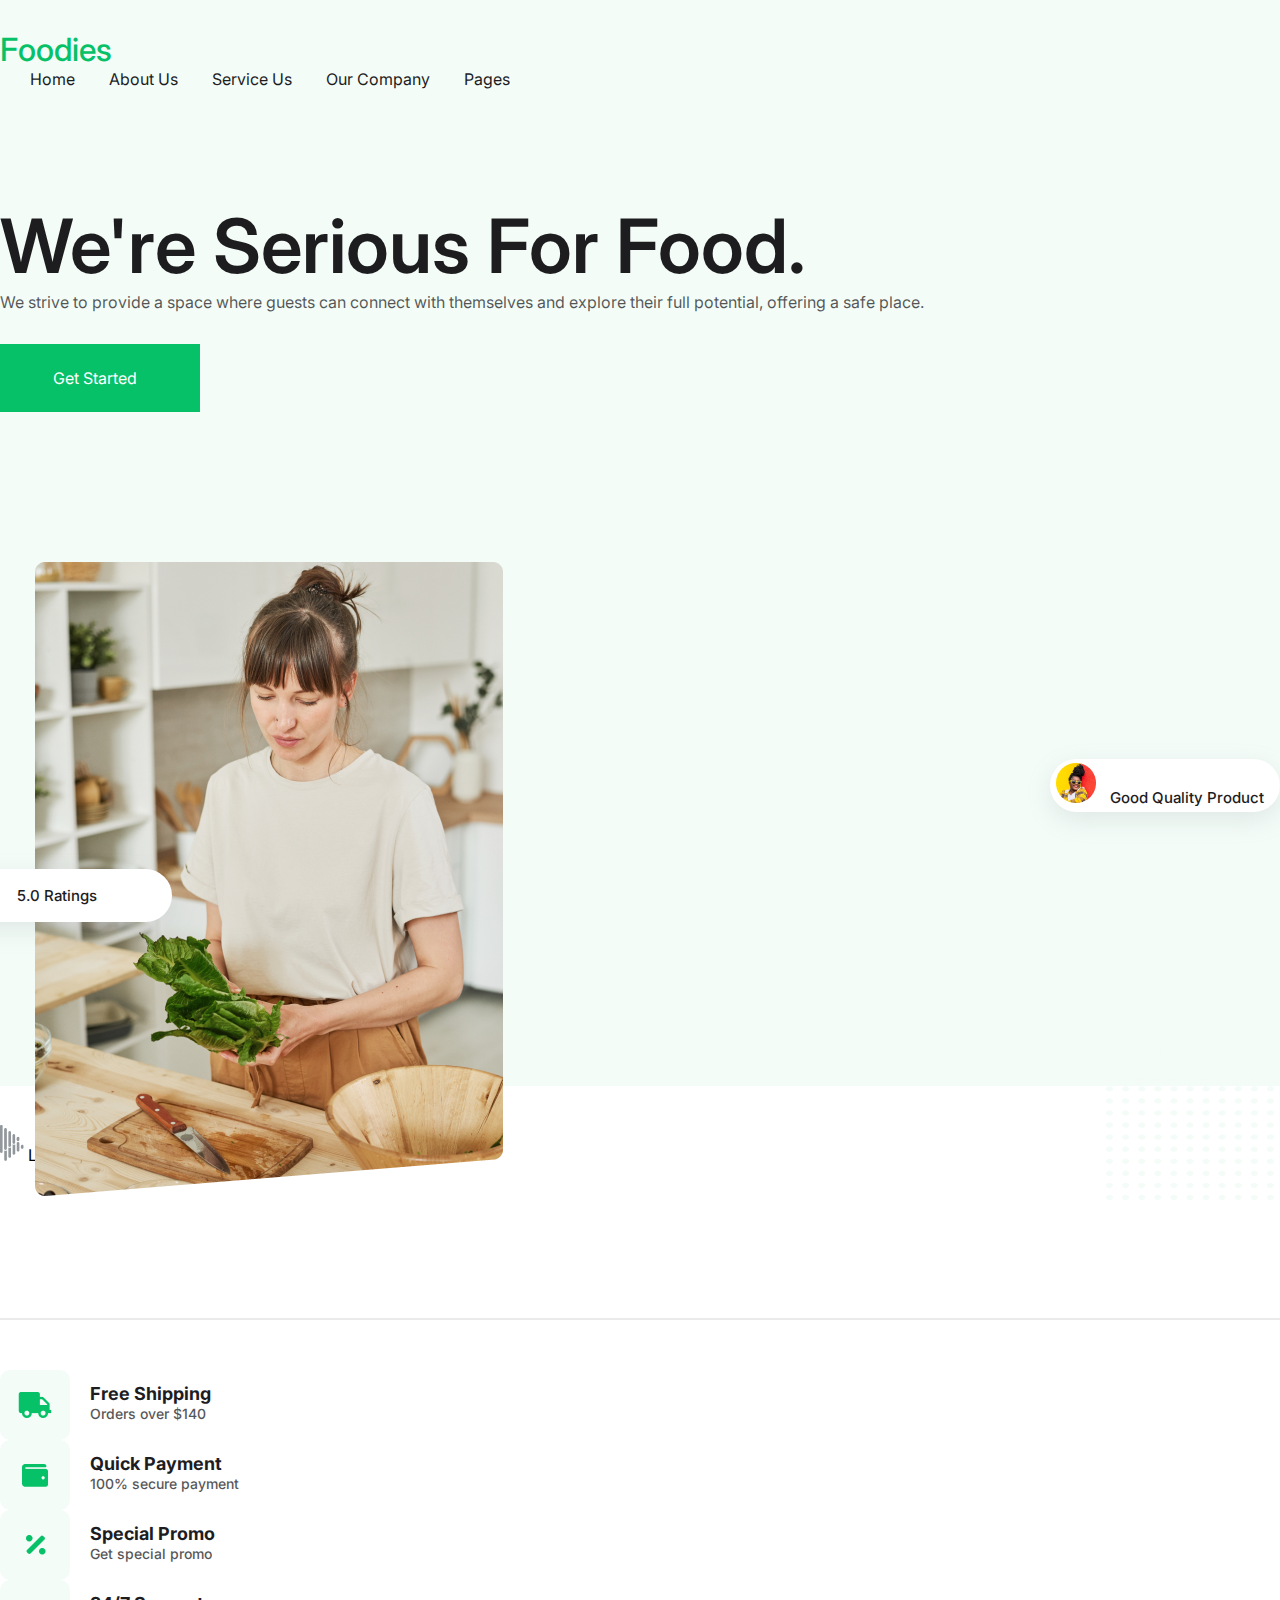
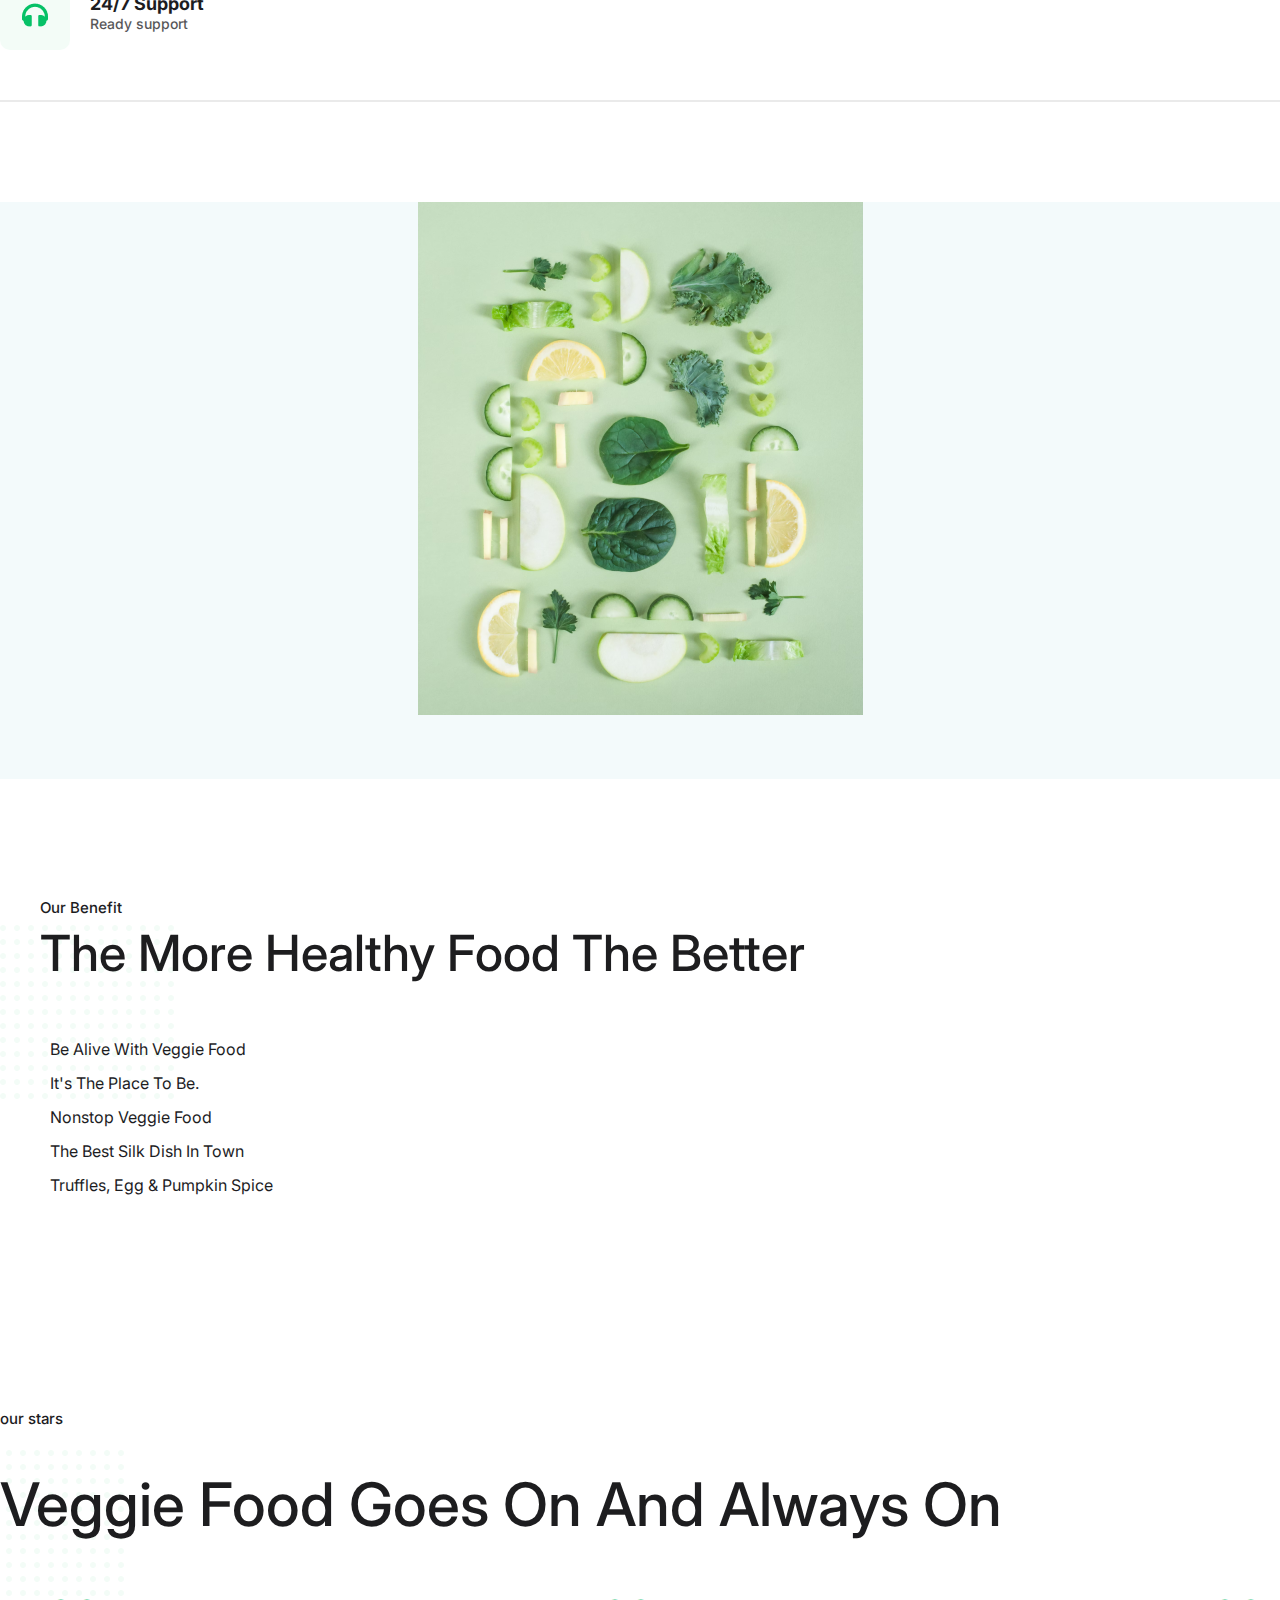
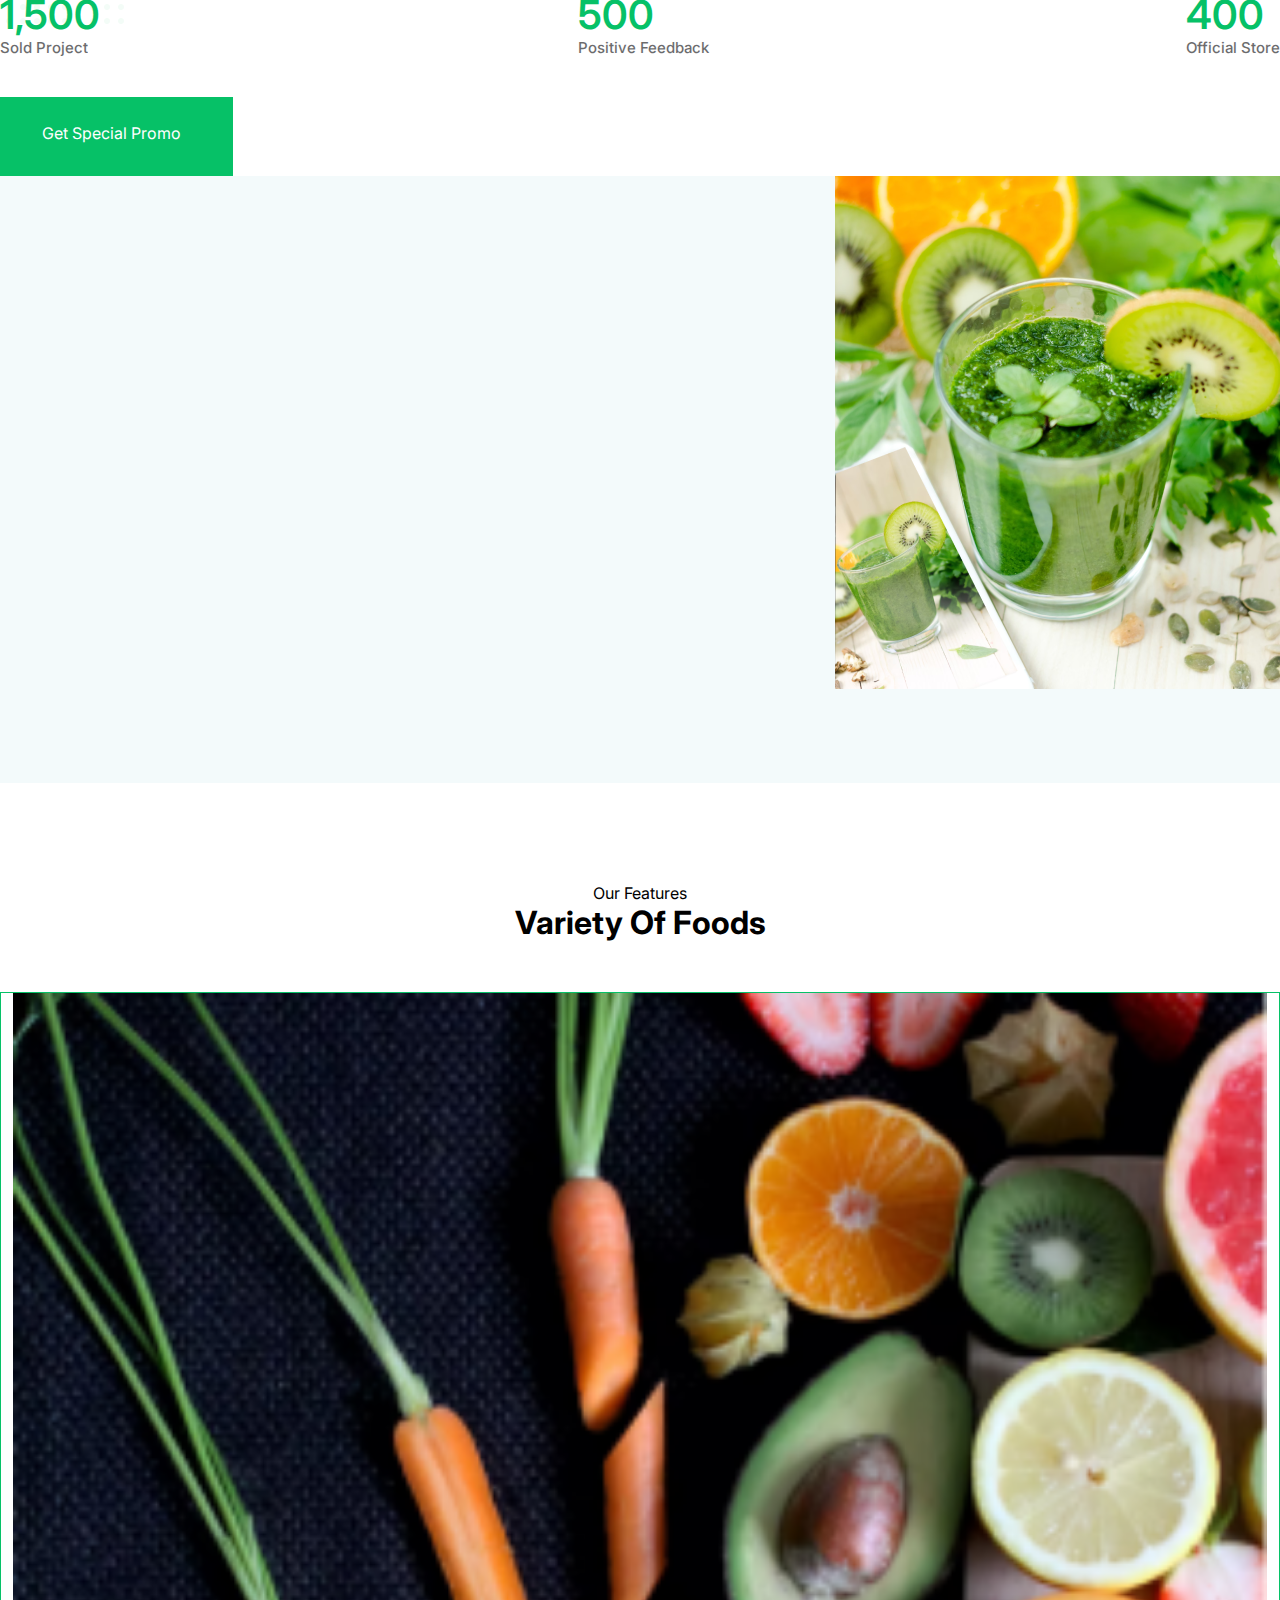
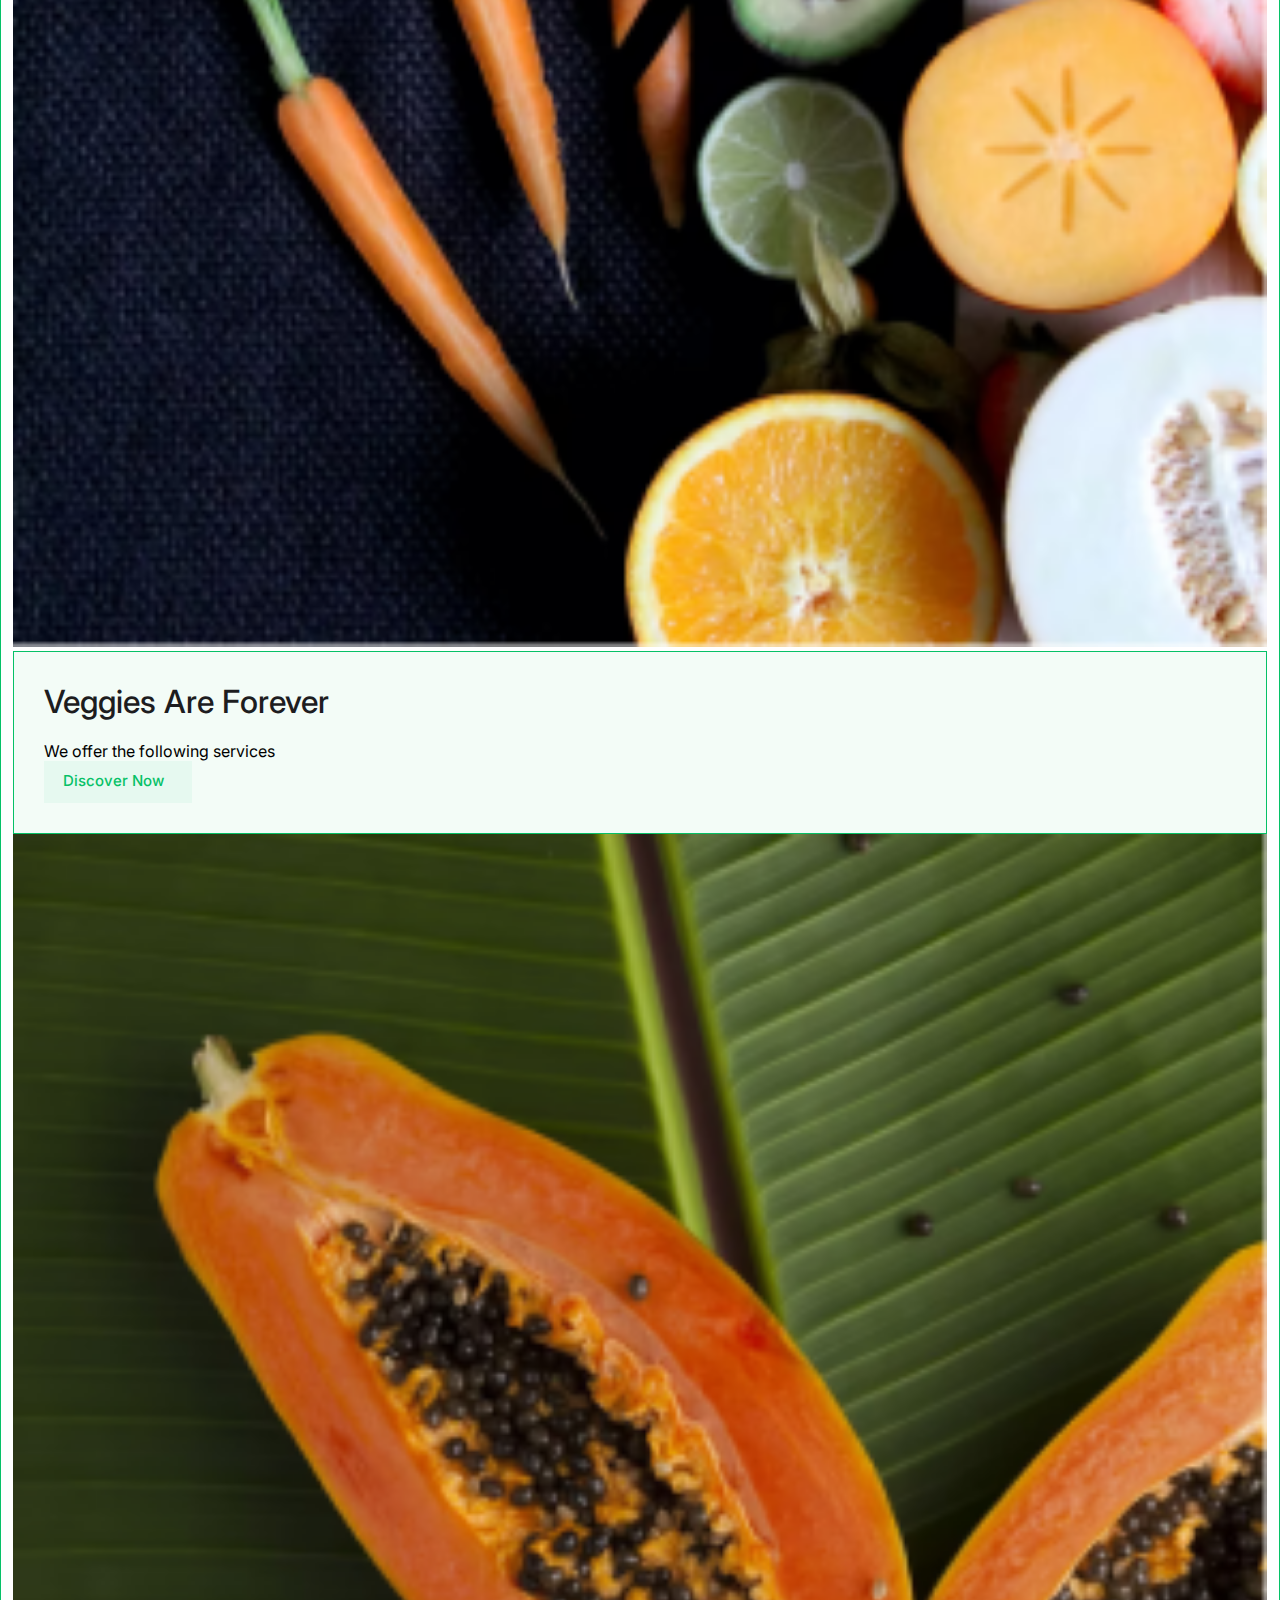
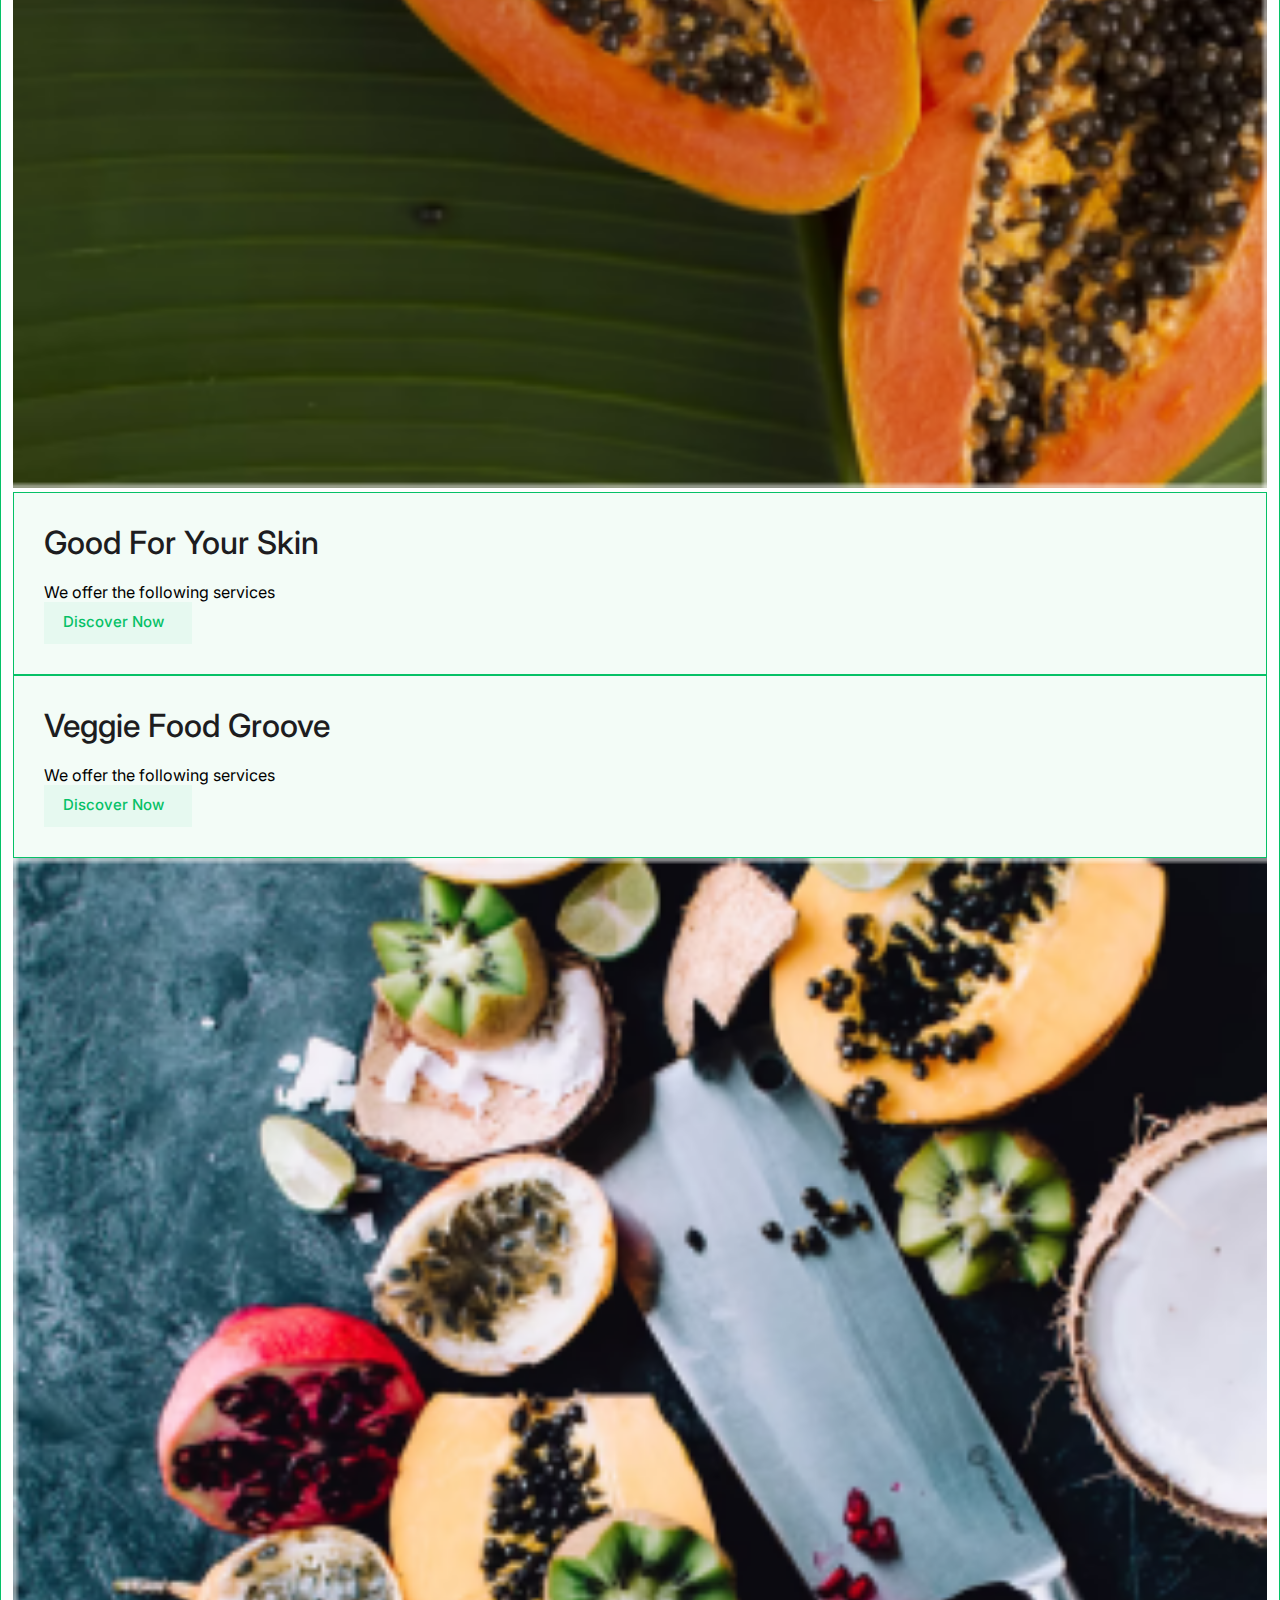
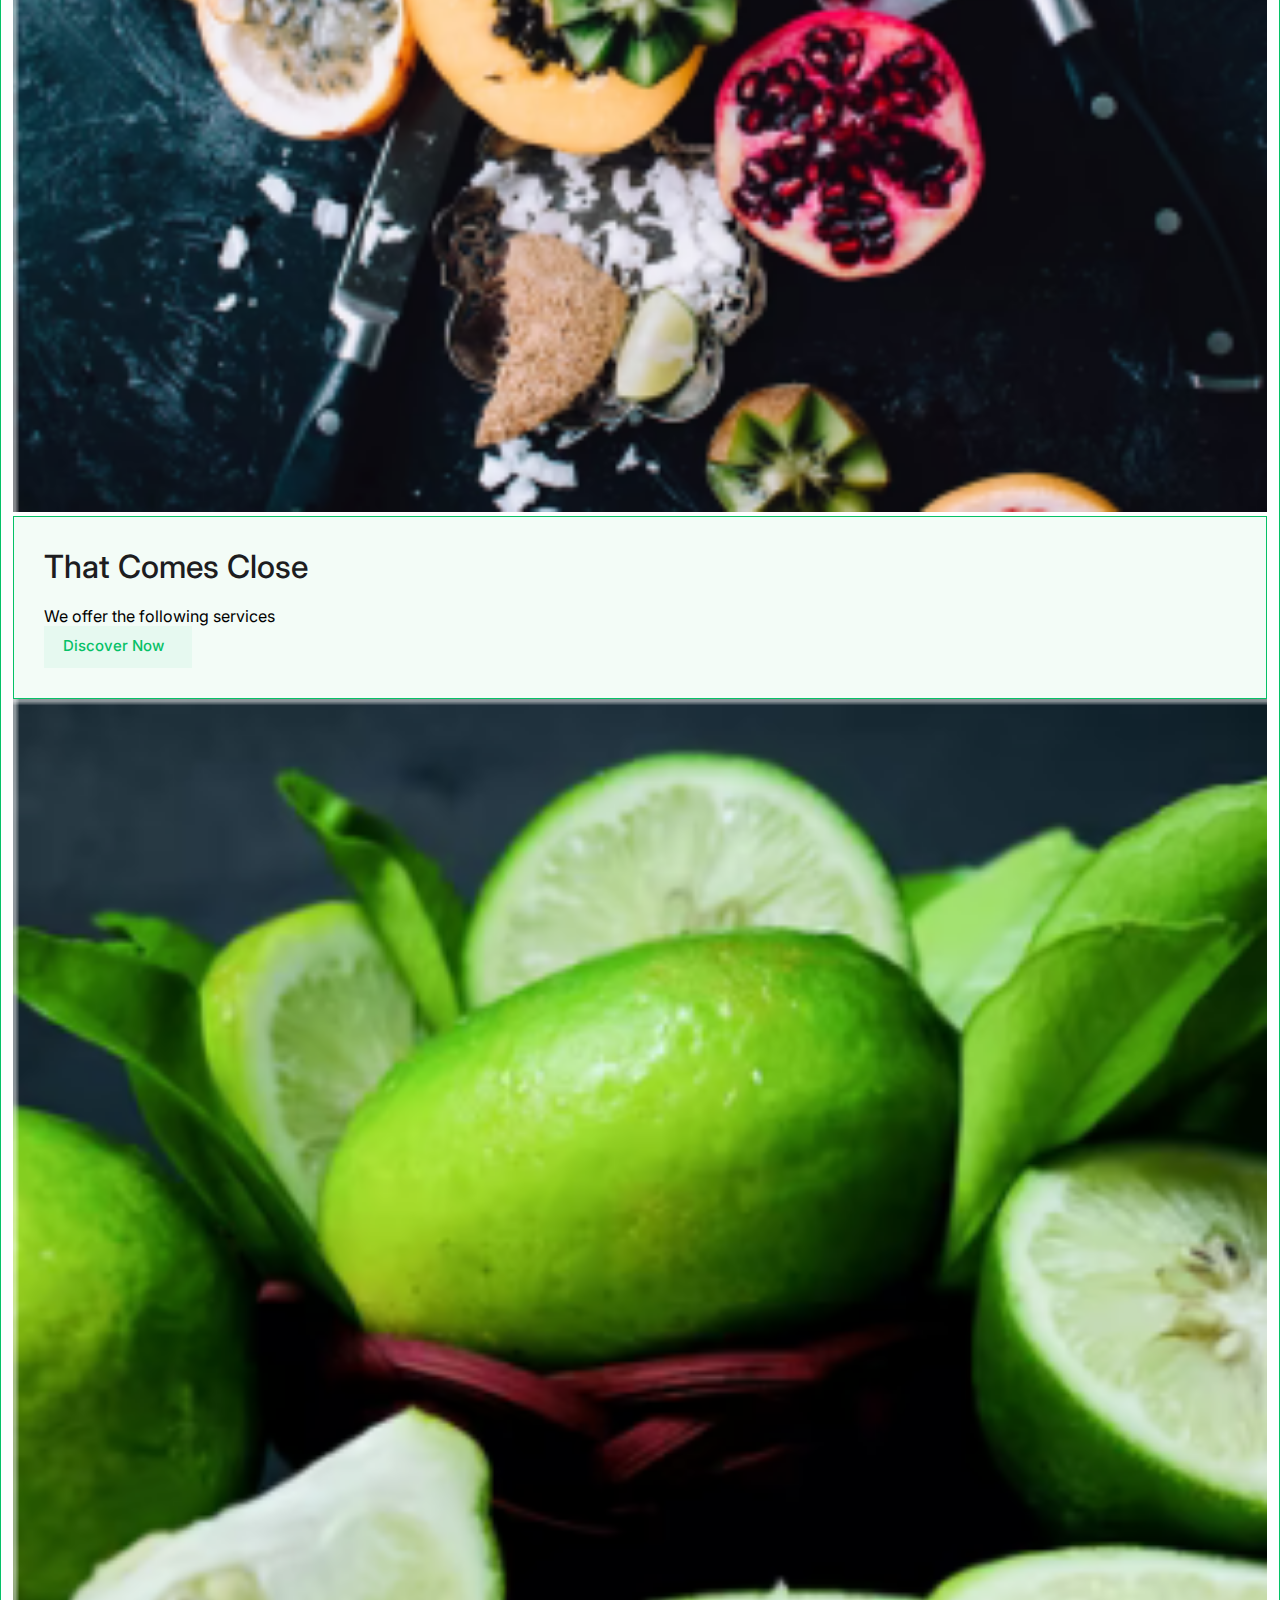
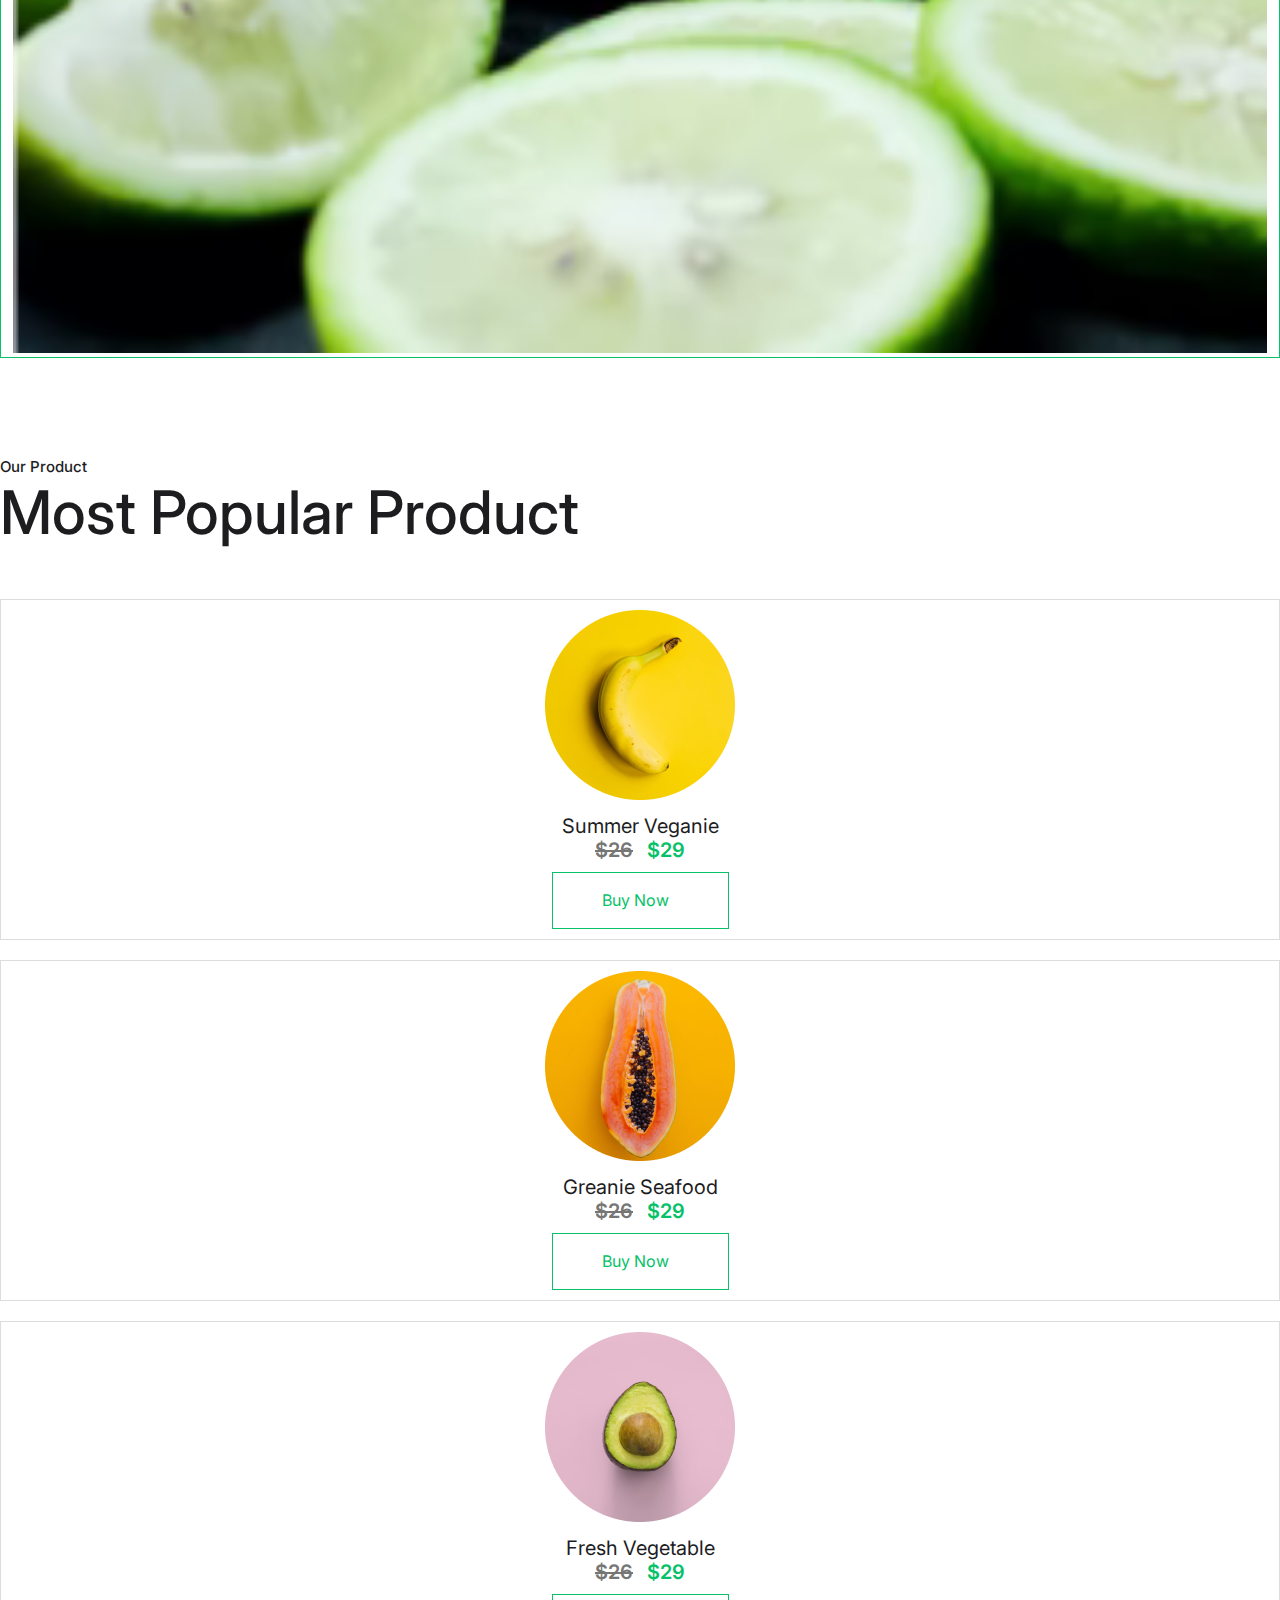
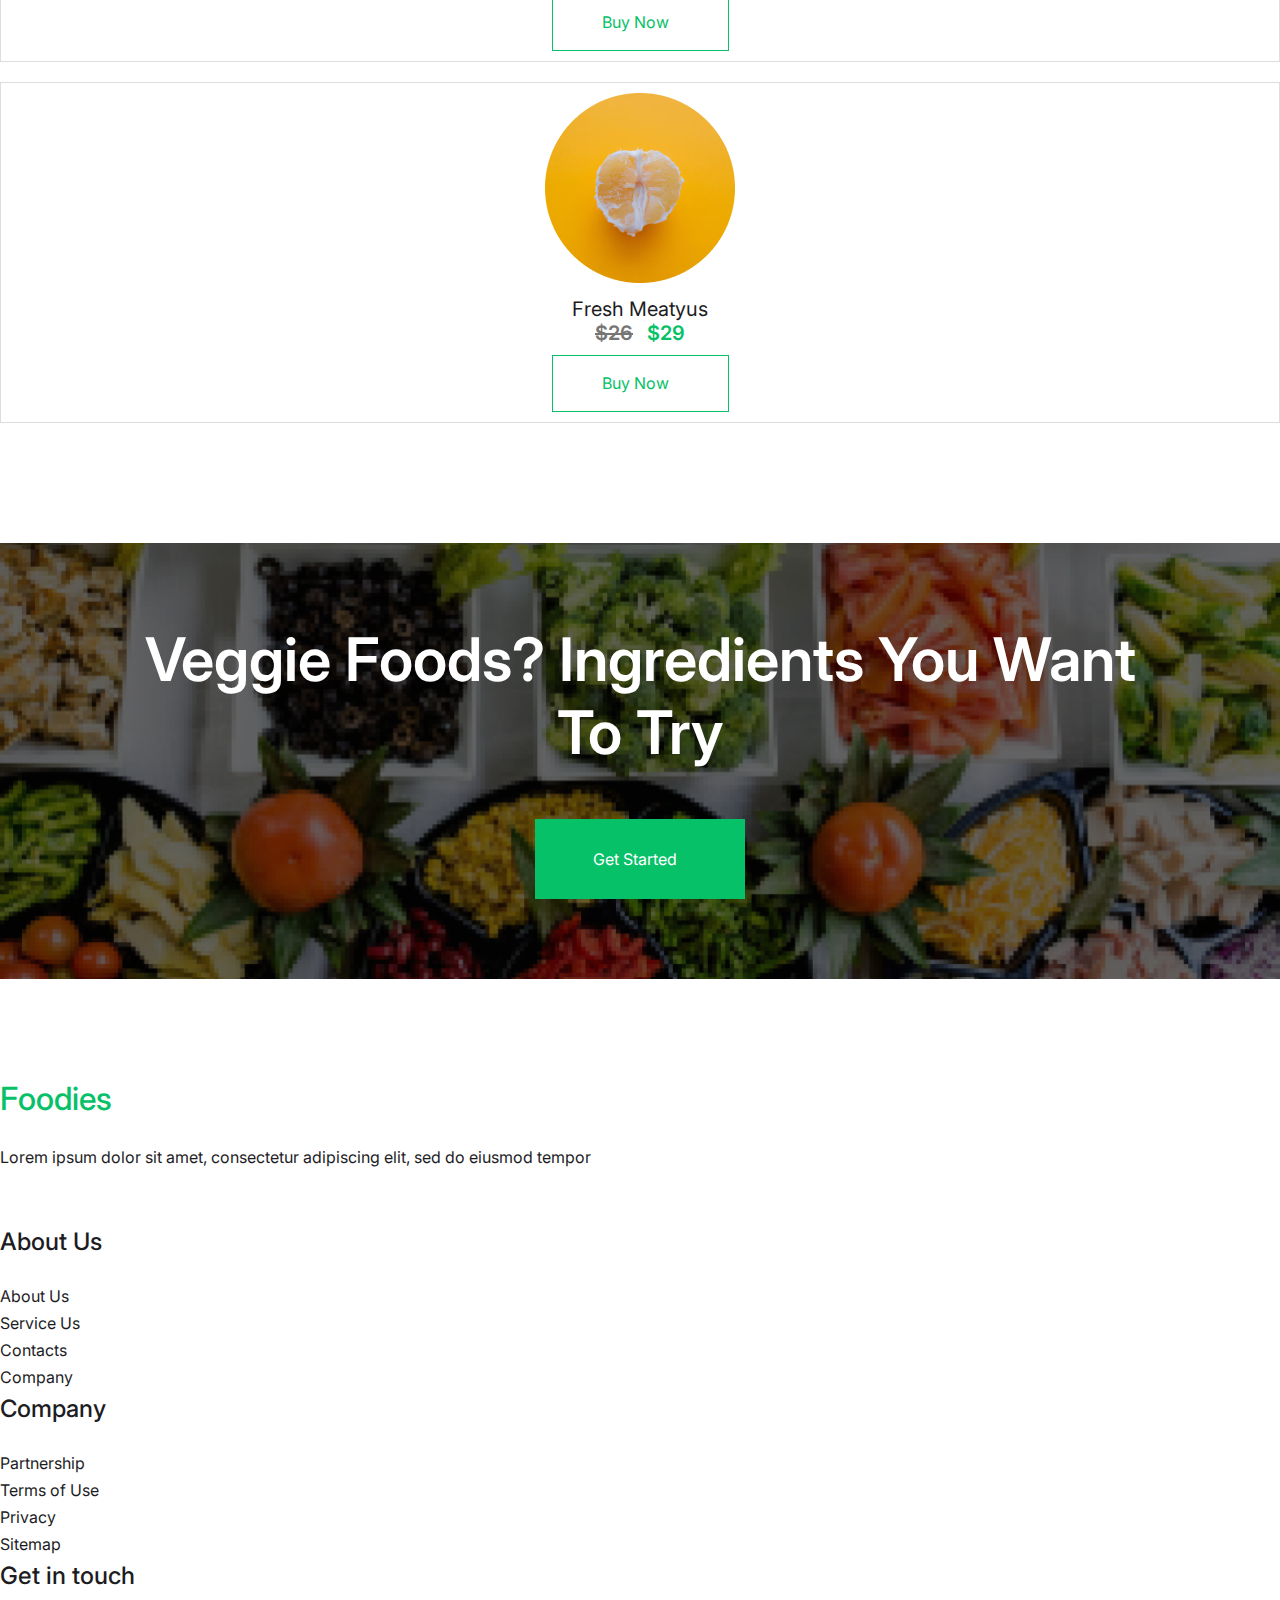
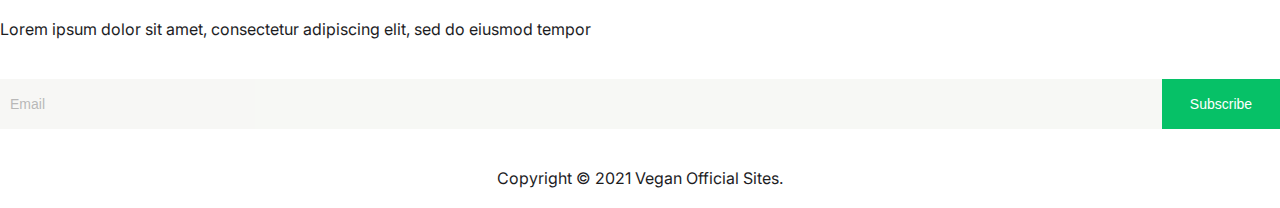
<file: Food Store Landing Page/index.html>
<!DOCTYPE html>
<html lang="en">
<head>
    <meta charset="UTF-8">
    <meta http-equiv="X-UA-Compatible" content="IE=edge">
    <meta name="viewport" content="width=device-width, initial-scale=1.0">
    <!-- Bootstrap CSS -->
    <link href="https://cdn.jsdelivr.net/npm/bootstrap@5.1.3/dist/css/bootstrap.min.css" rel="stylesheet"
        integrity="sha384-1BmE4kWBq78iYhFldvKuhfTAU6auU8tT94WrHftjDbrCEXSU1oBoqyl2QvZ6jIW3" crossorigin="anonymous">
    <!-- FontAwesome -->
    <link rel="stylesheet" href="https://cdnjs.cloudflare.com/ajax/libs/font-awesome/6.0.0-beta3/css/all.min.css"
        integrity="sha512-Fo3rlrZj/k7ujTnHg4CGR2D7kSs0v4LLanw2qksYuRlEzO+tcaEPQogQ0KaoGN26/zrn20ImR1DfuLWnOo7aBA=="
        crossorigin="anonymous" referrerpolicy="no-referrer" />
    <!-- Fonts -->
    <link href="https://fonts.googleapis.com/css2?family=Inter:wght@300;400;500;600;700;800&display=swap"
        rel="stylesheet">
    <!-- Animated -->
    <link rel="stylesheet" href="https://cdnjs.cloudflare.com/ajax/libs/animate.css/4.1.1/animate.min.css"
        integrity="sha512-c42qTSw/wPZ3/5LBzD+Bw5f7bSF2oxou6wEb+I/lqeaKV5FDIfMvvRp772y4jcJLKuGUOpbJMdg/BTl50fJYAw=="
        crossorigin="anonymous" referrerpolicy="no-referrer" />
    <!-- WOWJS -->
    <script src="https://cdnjs.cloudflare.com/ajax/libs/wow/1.1.2/wow.min.js"
        integrity="sha512-Eak/29OTpb36LLo2r47IpVzPBLXnAMPAVypbSZiZ4Qkf8p/7S/XRG5xp7OKWPPYfJT6metI+IORkR5G8F900+g=="
        crossorigin="anonymous" referrerpolicy="no-referrer"></script>
    <!-- Custom Css -->
    <link rel="stylesheet" href="./style.css">
    <!-- Responsive Css -->
    <link rel="stylesheet" href="./ForResponsive.css">
    <title>Document</title>
</head>

<body>
    <header>
        <!-- start menubar area -->
        <section class="menubar">
            <div class="container">
                <div class="row">
                    <div class="col-lg-12">
                        <nav class="navbar p-0">
                            <!-- header logo -->
                            <a class="navbar-brand p-0" href="index.html">Foodies</a>
                            <div class="header-menu">
                                <ul class="menu">
                                    <li class="">
                                        <a href="#!">home</a>
                                    </li>
                                    <li>
                                        <a href="#">about us</a>
                                    </li>
                                    <li>
                                        <a href="#">service us</a>
                                    </li>
                                    <li>
                                        <a href="#">our company</a>
                                    </li>
                                    <li>
                                        <a href="#">pages</a>
                                    </li>
                                </ul>
                            </div>
                            <div class="toggle">
                                <i class="fas fa-bars"></i>
                            </div>
                        </nav>
                    </div>
                </div>
            </div>
        </section>
        <!-- end menubar area -->
    </header>
    <!-- end header area -->
    <!-- start hero -->
    <section class="hero__section">
        <div class="hero__container">
            <div class="container">
                <div class="row">
                    <div class="col-lg-6">
                        <div class="hero-container-left-section">
                            <h1 class="animate__animated animate__fadeInLeft">we're serious for food.</h1>
                            <p>We strive to provide a space where guests can connect with themselves and explore their
                                full
                                potential, offering a safe
                                place.</p>
                            <a class="btn animate__animated animate__zoomIn" href="#">get started
                                <i class="fas fa-arrow-right"></i>
                            </a>
                        </div>
                    </div>
                    <div class="col-lg-6">
                        <div class="hero-container-right-section">
                            <img class="hero-container-right-section-main-img" src="./images/Place Your Image.png" alt="hero img" />
                            <div class="letter-02 animate__animated animate__fadeInUpBig">
                                <span>
                                    5.0 Ratings
                                    <i class="fas fa-star"></i>
                                    <i class="fas fa-star"></i>
                                    <i class="fas fa-star"></i>
                                    <i class="fas fa-star"></i>
                                    <i class="fas fa-star"></i>
                                </span>
                            </div>
                            <div class="letter-01 animate__animated animate__fadeInDownBig">
                                <span>
                                    <img src="./images/hero2.png" alt="review-img" />
                                    Good Quality Product
                                </span>
                            </div>
                        </div>
                    </div>
                </div>
            </div>
        </div>
    </section>
    <!-- end hero area -->
     <!--Hero Footer Section Start-->
     <section class="hero-footer-section">
        <div class="container">
            <div class="row">
                <div class="col-lg-6 col-md-12">
                    <div class="hero-footer-item-01 hero-footer-item-responsive-01">
                        <span>
                            <img src="./images/Path 14.png" alt="puase" />
                            logoipsum
                        </span>
                    </div>
                    <div class="hero-footer-item-02 hero-footer-item-responsive-02">
                        <span>
                            <img src="./images/Path 24.png" alt="puase" />
                            logoipsum
                        </span>
                    </div>
                    <div class="hero-footer-item-03 hero-footer-item-responsive-03">
                        <span>
                            <img src="./images/Path 26.png" alt="puase" />
                            logoipsum
                        </span>
                    </div>
                </div>
            </div>
        </div>
    </section>
    <!--Hero Footer Section End-->

    <!-- !-- Service Area Start --> 
    <section class="service__section">
        <div class="service-section-container">
            <div class="container border-section">
                <div class="row">
                    <div class="col-lg-3 col-md-6 col-sm-12">
                        <div class="service-item-01-container">
                            <div class="service-item-01">
                                <div class="service-item-01-img-container">
                                    <img src="./images/truck.png" alt="truck" />
                                </div>
                                <div class="service-item-01-details">
                                    <h1>Free Shipping</h1>
                                    <p>Orders over $140</p>
                                </div>
                            </div>
                        </div>
                    </div>
                    <div class="col-lg-3 col-md-6 col-sm-12">
                        <div class="service-item-02-container">
                            <div class="service-item-02">
                                <div class="service-item-02-img-container">
                                    <img src="./images/wallet.png" alt="wallet" />
                                </div>
                                <div class="service-item-02-details">
                                    <h1>Quick Payment</h1>
                                    <p>100% secure payment</p>
                                </div>
                            </div>
                        </div>
                    </div>
                    <div class="col-lg-3 col-md-6 col-sm-12">
                        <div class="service-item-03-container">
                            <div class="service-item-03">
                                <div class="service-item-03-img-container">
                                    <img src="./images/percentage.png" alt="percentage" />
                                </div>
                                <div class="service-item-03-details">
                                    <h1>Special Promo</h1>
                                    <p>Get special promo</p>
                                </div>
                            </div>
                        </div>
                    </div>
                    <div class="col-lg-3 col-md-6 col-sm-12">
                        <div class="service-item-04-container">
                            <div class="service-item-04">
                                <div class="service-item-04-img-container">
                                    <img src="./images/headphones.png" alt="headphone" />
                                </div>
                                <div class="service-item-04-details">
                                    <h1>24/7 Support</h1>
                                    <p>Ready support</p>
                                </div>
                            </div>
                        </div>
                    </div>
                   
                </div>
            </div>
        </div>
    </section>
    <!-- Service Area End -->
     <!-- Benefit Section Area Start -->
     <section class="benefit__section">
        <div class="container">
            <div class="row">
                <div class="col-lg-6 col-sm-12">
                    <div class="benefit-img-container wow animate__animated animate__zoomIn">
                        <img class="benefit-img-container-img" src="./images/vegetable.png" alt="vegitabe-images" />
                    </div>
                </div>
                <div class="col-lg-6">
                    <div class="benefit-details-container">
                        <img src="./images/Polcadot.png" alt="polcadot" />
                        <p class="wow animate__animated animate__fadeInDown">our benefit</p>
                        <h1 class="wow animate__animated animate__zoomIn">The More Healthy Food The Better</h1>
                        <ul class="wow animate__animated animate__fadeInRight">
                            <li>
                                <i class="fas fa-check"></i>
                                Be Alive With Veggie Food
                            </li>
                            <li>
                                <i class="fas fa-check"></i>
                                It's The Place To Be.
                            </li>
                            <li>
                                <i class="fas fa-check"></i>
                                Nonstop Veggie Food
                            </li>
                            <li>
                                <i class="fas fa-check"></i>
                                The Best Silk Dish In Town
                            </li>
                            <li>
                                <i class="fas fa-check"></i>
                                Truffles, Egg & Pumpkin Spice
                            </li>
                        </ul>
                    </div>
                </div>
            </div>
        </div>
    </section>
    <!-- Benefit Section Area End -->
    <!-- Stars Section Start -->
    <section class="our__stars__section">
        <div class="container">
            <div class="row">
                <div class="col-lg-6">
                    <div class="stars-details-container">
                        <img class="wow animate__animated animate__zoomIn" src="./images/Polcadot.png" alt="pol" />
                        <p class="wow animate__animated animate__fadeInDown">our stars</p>
                        <h1 class="animate__animated animate__fadeInLeft">Veggie Food Goes On And Always On</h1>
                        <div class="stars-details-container-footer wow animate__animated animate__zoomIn">
                            <div class="stars-details-container-footer-item-01">
                                <h1>1,500</h1>
                                <p>sold project</p>
                            </div>
                            <div class="stars-details-container-footer-item-02">
                                <h1>500</h1>
                                <p>positive feedback</p>
                            </div>
                            <div class="stars-details-container-footer-item-03">
                                <h1>400</span>
                                    <p>official store</p>
                            </div>
                        </div>
                        <div class="stars-btn wow animate__animated animate__zoomIn">
                            <a href="#">Get Special Promo
                                <i class="fas fa-arrow-right"></i>
                            </a>
                        </div>
                    </div>
                </div>
                <div class="col-lg-6">
                    <div class="stars-img-container wow animate__animated animate__zoomIn">
                        <img src="./images/start.png" alt="stars" />
                    </div>
                </div>
            </div>
        </div>
    </section>
    <!-- Mobile Screen -->
    <section class="our__stars__section__mobile">
        <div class="container">
            <div class="row">
                <div class="col-lg-6">
                    <div class="stars-img-container-responsive wow animate__animated animate__zoomIn">
                        <img src="./images/start.png" alt="stars" />
                    </div>
                </div>
                <div class="col-lg-6">
                    <div class="stars-details-container wow animate__animated animate__zoomIn">
                        <img src="./images/Polcadot.png" alt="pol" />
                        <p>our stars</p>
                        <h1>Veggie Food Goes On And Always On</h1>
                        <div class="stars-details-container-footer">
                            <div class="stars-details-container-footer-item-01">
                                <h1>1,500</h1>
                                <p>sold project</p>
                            </div>
                            <div class="stars-details-container-footer-item-02">
                                <h1>500</h1>
                                <p>positive feedback</p>
                            </div>
                            <div class="stars-details-container-footer-item-03">
                                <h1>400</h1>
                                <p>official store</p>
                            </div>
                        </div>
                        <div class="stars-btn">
                            <a href="#">Get Special Promo
                                <i class="fas fa-arrow-right"></i>
                            </a>
                        </div>
                    </div>
                </div>
            </div>
        </div>
    </section>
    <!-- Stars Section End -->
    <!--Feture SEction Start -->
    <section class="feature__section">
        <div class="container">
            <div class="row">
                <div class="col-lg-12">
                    <dic class="feature-header">
                        <p>Our Features</p>
                        <h1>Variety Of Foods</h1>
                    </dic>
                </div>
            </div>
            <div class="feature-container">
                <div class="row">
                    <div class="col-lg-3 col-md-6 col-sm-12 p-0">
                        <div class="feature-img wow animate__animated animate__zoomIn">
                            <img src="./images/feture-01.png" alt="feature-01" />
                        </div>
                    </div>
                    <div class="col-lg-3 col-md-6 col-sm-12 p-0">
                        <div class="feature-details wow animate__animated animate__zoomIn">
                            <h3>veggies are forever</h3>
                            <p>We offer the following services</p>
                            <div class="feature-btn">
                                <a href="#">Discover Now
                                    <i class="fas fa-arrow-right"></i>
                                </a>
                            </div>
                        </div>
                    </div>
                    <div class="col-lg-3 col-md-6 col-sm-12 p-0">
                        <div class="feature-img wow animate__animated animate__zoomIn">
                            <img class="feature-02-img" src="./images/feature-02.png" alt="feature-02" />
                        </div>
                    </div>
                    <div class="col-lg-3 col-md-6 col-sm-12 p-0">
                        <div class="feature-details wow animate__animated animate__zoomIn">
                            <h3>Good For Your Skin</h3>
                            <p>We offer the following services</p>
                            <div class="feature-btn">
                                <a href="#">Discover Now
                                    <i class="fas fa-arrow-right"></i>
                                </a>
                            </div>
                        </div>
                    </div>
                </div>
                <div class="row">
                    <div class="col-lg-3 col-md-6 col-sm-12 p-0 feature-responsive-04">
                        <div class="feature-img wow animate__animated animate__zoomIn">
                            <img class="feature-03-img" src="./images/feature-03.png" alt="feature-03" />
                        </div>
                    </div>
                    <div class="col-lg-3 col-md-6 col-sm-12 p-0 feature-responsive-05">
                        <div class="feature-details wow animate__animated animate__zoomIn">
                            <h3>Veggie Food Groove</h3>
                            <p>We offer the following services</p>
                            <div class="feature-btn">
                                <a href="#">Discover Now
                                    <i class="fas fa-arrow-right"></i>
                                </a>
                            </div>
                        </div>
                    </div>
                    <div class="col-lg-3 col-md-6 col-sm-12 p-0 feature-responsive-06">
                        <div class="feature-img wow animate__animated animate__zoomIn">
                            <img class="feature-03-img" src="./images/feature-03.png" alt="feature-03" />
                        </div>
                    </div>
                    <div class="col-lg-3 col-md-6 col-sm-12 p-0 feature-responsive-07">
                        <div class="feature-img wow animate__animated animate__zoomIn">
                            <img class="feature-04-img" src="./images/feature-04.png" alt="feature-04" />
                        </div>
                    </div>
                    <div class="col-lg-3 col-md-6 col-sm-12 p-0">
                        <div class="feature-details wow animate__animated animate__zoomIn">
                            <h3>That Comes Close</h3>
                            <p>We offer the following services</p>
                            <div class="feature-btn">
                                <a href="#">Discover Now
                                    <i class="fas fa-arrow-right"></i>
                                </a>
                            </div>
                        </div>
                    </div>
                    <div class="col-lg-3 col-md-6 col-sm-12 p-0 feature-responsive-08">
                        <div class="feature-img wow animate__animated animate__zoomIn">
                            <img class="feature-04-img" src="./images/feature-04.png" alt="feature-04" />
                        </div>
                    </div>
                </div>
            </div>
        </div>
    </section>
    <!--Feture SEction End -->
    <!--Product Section Start -->
    <section class="product__section">
        <div class="container">
            <div class="row">
                <div class="col-lg-12">
                    <div class="product-header">
                        <p>Our Product</p>
                        <h1>Most Popular Product</h1>
                    </div>
                </div>
            </div>
            <div class="row">
                <div class="col-lg-3 col-md-6 col-sm-12">
                    <div class="product-container-01 wow animate__animated animate__zoomIn">
                        <img src="./images/product-01.png" alt="product-01" />
                        <div class="product-details">
                            <span class="product-review">
                                <i class="fas fa-star"></i>
                                <i class="fas fa-star"></i>
                                <i class="fas fa-star"></i>
                                <i class="fas fa-star"></i>
                                <i class="fas fa-star"></i>
                            </span>
                            <p>Summer Veganie</p>
                            <span class="product-price">
                                <del class="befor-price">$26</del>
                                <ins class="after-price">$29</ins>
                            </span>
                            <div class="product-button">
                                <a href="#">Buy Now
                                    <i class="fas fa-arrow-right"></i>
                                </a>
                            </div>
                        </div>
                    </div>
                </div>
                <div class="col-lg-3 col-md-6 col-sm-12">
                    <div class="product-container-02 wow animate__animated animate__zoomIn">
                        <img src="./images/product-02.png" alt="product-02" />
                        <div class="product-details">
                            <span class="product-review">
                                <i class="fas fa-star"></i>
                                <i class="fas fa-star"></i>
                                <i class="fas fa-star"></i>
                                <i class="fas fa-star"></i>
                                <i class="fas fa-star"></i>
                            </span>
                            <p>Greanie Seafood</p>
                            <span class="product-price">
                                <del class="befor-price">$26</del>
                                <ins class="after-price">$29</ins>
                            </span>
                            <div class="product-button">
                                <a href="#">Buy Now
                                    <i class="fas fa-arrow-right"></i>
                                </a>
                            </div>
                        </div>
                    </div>
                </div>
                <div class="col-lg-3 col-md-6 col-sm-12">
                    <div class="product-container-03 wow animate__animated animate__zoomIn">
                        <img src="./images/product-03.png" alt="product-03" />
                        <div class="product-details">
                            <span class="product-review">
                                <i class="fas fa-star"></i>
                                <i class="fas fa-star"></i>
                                <i class="fas fa-star"></i>
                                <i class="fas fa-star"></i>
                                <i class="fas fa-star"></i>
                            </span>
                            <p>Fresh Vegetable</p>
                            <span class="product-price">
                                <del class="befor-price">$26</del>
                                <ins class="after-price">$29</ins>
                            </span>
                            <div class="product-button">
                                <a href="#">Buy Now
                                    <i class="fas fa-arrow-right"></i>
                                </a>
                            </div>
                        </div>
                    </div>
                </div>
                <div class="col-lg-3 col-md-6 col-sm-12">
                    <div class="product-container-04 wow animate__animated animate__zoomIn">
                        <img src="./images/product-04.png" alt="product-04" />
                        <div class="product-details">
                            <span class="product-review">
                                <i class="fas fa-star"></i>
                                <i class="fas fa-star"></i>
                                <i class="fas fa-star"></i>
                                <i class="fas fa-star"></i>
                                <i class="fas fa-star"></i>
                            </span>
                            <p>Fresh Meatyus</p>
                            <span class="product-price">
                                <del class="befor-price">$26</del>
                                <ins class="after-price">$29</ins>
                            </span>
                            <div class="product-button">
                                <a href="#">Buy Now
                                    <i class="fas fa-arrow-right"></i>
                                </a>
                            </div>
                        </div>
                    </div>
                </div>
            </div>
        </div>
    </section>
    <!--Product Section End -->
    <!-- Veggie Foods Start -->
    <section class="veggie__food__section wow animate__animated animate__zoomIn">
        <div class="container">
            <div class="row">
                <div class="col-lg-12">
                    <div class="veggie-food-container">
                        <h1>Veggie Foods? Ingredients You Want To Try</h1>
                        <div class="veggi-button">
                            <a href="#">Get Started
                                <i class="fas fa-arrow-right"></i>
                            </a>
                        </div>
                    </div>
                </div>
            </div>
        </div>
    </section>
    <!-- Veggie Foods End -->
    <!-- Footer Section Start -->
    <footer class="footer__section">
        <div class="container">
            <div class="row">
                <div class="col-lg-4">
                    <div class="footer-first-container">
                        <h1>Foodies</h1>
                        <p>Lorem ipsum dolor sit amet, consectetur adipiscing elit, sed do eiusmod tempor</p>
                        <div class="footer-social-container">
                            <a href="#">
                                <i class="fab fa-facebook-f"></i>
                            </a>
                            <a href="#">
                                <i class="fab fa-instagram"></i>
                            </a>
                            <a href="#">
                                <i class="fab fa-twitter"></i>
                            </a>
                        </div>
                    </div>
                </div>
                <div class="col-lg-2">
                    <div class="footer-second-container">
                        <h1>About Us</h1>
                        <ul>
                            <li>
                                <a href="#">About Us</a>
                            </li>
                            <li>
                                <a href="#">Service Us</a>
                            </li>
                            <li>
                                <a href="#">Contacts</a>
                            </li>
                            <li>
                                <a href="#">Company</a>
                            </li>
                        </ul>
                    </div>
                </div>
                <div class="col-lg-2">
                    <div class="footer-third-container">
                        <h1>Company</h1>
                        <ul>
                            <li>
                                <a href="#">Partnership</a>
                            </li>
                            <li>
                                <a href="#">Terms of Use</a>
                            </li>
                            <li>
                                <a href="#">Privacy</a>
                            </li>
                            <li>
                                <a href="#">Sitemap</a>
                            </li>
                        </ul>
                    </div>
                </div>
                <div class="col-lg-4">
                    <div class="footer-fourth-container">
                        <h1>Get in touch</h1>
                        <p>Lorem ipsum dolor sit amet, consectetur adipiscing elit, sed do eiusmod tempor</p>
                        <div class="footer-subscribe-section">
                            <input type="email" placeholder="Email" />
                            <input type="button" value="Subscribe">
                        </div>
                    </div>
                </div>
            </div>
        </div>
    </footer>
    <!-- Footer Section End -->
    <!-- Copy right Section start -->
    <section class="copyright__section">
        <div class="container">
            <div class="row">
                <div class="col-lg-12">
                    <p>Copyright © 2021 Vegan Official Sites.</p>
                   
                </div>
            </div>
        </div>
    </section>
    <!-- Copyright Section End -->
    <!-- Option 1: Bootstrap Bundle with Popper -->
    <script src="https://cdn.jsdelivr.net/npm/bootstrap@5.1.3/dist/js/bootstrap.bundle.min.js"
        integrity="sha384-ka7Sk0Gln4gmtz2MlQnikT1wXgYsOg+OMhuP+IlRH9sENBO0LRn5q+8nbTov4+1p"
        crossorigin="anonymous"></script>
    <!-- WOWJs -->
    <script>
        new WOW().init();
    </script>
</body>

</html>
            
</body>
</html>
</file>
<file: Food Store Landing Page/style.css>
*{
    box-sizing: border-box;
    margin: 0;
    padding: 0;
}
ul{
    list-style: none;
    margin: 0;
    padding: 0;
}
a{
    text-decoration: none;
}
body{
    font-family: "Inter",sans-serif;
    font-size: 16px;
    font-weight: 400;
}
/* menubar */
.menubar{
  width: 100%;
  position: absolute;
  top: 0;
  left: 0;
  z-index: 9;
  margin-top: 30px;
}
.header-menu{
    position: relative;
    z-index: 999;
}
.header-menu ul li{
    display: inline-block;
    margin-left: 30px;
}
.header-menu ul li a{
    line-height: 19px;
    text-transform: capitalize;
    color: #1D1D1F;
}
.navbar-brand{
    font-weight: 500;
    font-size: 32px;
    line-height: 39px;
    color: #06C167 !important;
}
.toggle{
    position: relative;
    height: 35px;
    width: 40px;
    display: none;
    color: #06C167;
    border: 1px solid #06C167;
}
.toggle .fa-bars{
    position: absolute;
    top: 9px;
    left: 12px;
}
/* Hero Section */
.hero__section{
    position: relative;
}
.hero__container{
    background-color: #F3FCF7;
}
.hero-container-left-section{
    padding-top: 200px;
}
.hero-container-left-section h1{
    font-weight: 600;
    font-size: 75px;
    line-height: 91px;
    color: #1D1D1F;
    text-transform: capitalize;
}
.hero-container-left-section p{
    line-height: 23px;
    color: rgba(29, 29, 31, 0.75);
}
.hero-container-left-section a{
    width: 200px;
    height: 68px;
    background: #06C167;
    color: #FFFFFF !important;
    text-transform: capitalize;
    display: flex;
    align-items: center;
    justify-content: center;
    border-radius: 0;
    margin-top: 30px;
}
.fa-arrow-right{
    margin-left: 10px;
}
.hero-container-right-section{
    position: relative;
    padding-top: 150px;
    z-index: 1;
}
.hero-container-right-section-main-img{
    margin-left: 35px;
}
.hero-container-right-section .letter-01,
.hero-container-right-section .letter-02{
    width: 230px;
    height: 53px;
    background: #FFFFFF;
    border-radius: 50px;
    display: flex;
    align-items: center;
    justify-content: center;
}
.hero-container-right-section .letter-01{
    position: absolute;
    top: 44%;
    right: 0;
    box-shadow: rgba(149, 157, 165, 0.2) 0px 8px 24px;
}
.hero-container-right-section .letter-01 span,
.hero-container-right-section .letter-02 span{
    font-weight: 500;
    font-size: 15px;
    line-height: 18px;
    color: #1D1D1F;
}
.hero-container-right-section .letter-01 span img{
    position: relative;
    left: -10px;
}
.hero-container-right-section .letter-02 span i{
    color: #06C167;
}
.hero-container-right-section .letter-02{
    position: absolute;
    top: 58%;
    left: -58px;
    box-shadow: rgba(149, 157, 165, 0.2) 0px 8px 24px;
}
/*Hero Footer Section*/
.hero-footer-section{
    position: relative;
    top: -114px;
    background: #FFFFFF;
    padding: 39px 0;
}
.hero-footer-item-01,
.hero-footer-item-02,
.hero-footer-item-03{
    display: inline-block;
    margin-right: 50px;
}
.hero-footer-item-01 span{
    text-transform: uppercase;
}
.hero-footer-item-03:last-child{
    margin-right: 0;
}

.hero-container-right-section::before {
    content: '';
    position: absolute;
    bottom: 0;
    right: -26PX;
    width: 200px;
    height: 150px;
    background-image: url(./images/Polcadot.png);
    background-repeat: no-repeat;
    background-size: 100% 100%;
    z-index: 2;
}
/*Services Section*/
.border-section{
    border-top: 2px solid rgba(112, 112, 112, 0.15);
    border-bottom: 2px solid rgba(112, 112, 112, 0.15);
    padding: 50px 0;
}
.service-item-01-container,
.service-item-02-container,
.service-item-03-container,
.service-item-04-container{
    position: relative;
}
.service-item-01,
.service-item-02,
.service-item-03,
.service-item-04{
    position: relative;
}
.service-item-01-img-container,
.service-item-02-img-container,
.service-item-03-img-container,
.service-item-04-img-container{
    position: relative;
    width: 70px;
    height: 70px;
    border-radius: 10px;
    background: #F3FCF7;
}
.service-item-01-img-container img,
.service-item-02-img-container img,
.service-item-03-img-container img,
.service-item-04-img-container img{
    position: absolute;
    top: 0;
    left: 0;
    right: 0;
    bottom: 0;
    margin: auto;
}
.service-item-01-details,
.service-item-02-details,
.service-item-03-details,
.service-item-04-details{
    position: absolute;
    top: 13px;
    left: 90px;
}
.service-item-01-details h1,
.service-item-02-details h1,
.service-item-03-details h1,
.service-item-04-details h1{
    font-size: 18px;
    line-height: 22px;
    color: #1D1D1F;
}
.service-item-01-details p,
.service-item-02-details p,
.service-item-03-details p,
.service-item-04-details p{
    font-weight: 500;
    font-size: 14px;
    line-height: 17px;
    color: #1D1D1F;
    opacity: 0.75;
}
/*Our Benefit Section*/
.benefit__section{
    position: relative;
    padding: 100px 0;
}
.benefit-img-container{
    position: relative;
    text-align: center;
    background: #F3FAFB;
    padding-bottom: 60px;
}
.benefit-details-container{
    position: relative;
    padding-top: 120px;
}
.benefit-details-container img{
    position: absolute;
    top: 35%;
    left: 0;
    z-index: -1;
}
.benefit-details-container p{
    font-weight: 500;
    font-size: 15px;
    line-height: 18px;
    text-transform: capitalize;
    color: #1D1D1F;
    margin-left: 40px;
}
.benefit-details-container h1{
    font-weight: 500;
    font-size: 50px;
    line-height: 73px;
    text-transform: capitalize;
    color: #1D1D1F;
    margin-bottom: 50px;
    margin-left: 40px;
}
.benefit-details-container ul{
    margin-left: 40px;
}
.benefit-details-container ul li{
    text-transform: capitalize;
    line-height: 19px;
    color: #1D1D1F;
    margin-bottom: 15px;
}
.fa-check{
    margin-right: 10px;
    color: #06C167;;
}
/*=Stars Section=== */
.our__stars__section{
    position: relative;
}
.stars-details-container{
    position: relative;
    padding-top: 100px;
}
.stars-details-container img{
    position: absolute;
    top: 30%;
    left: -50px;
    z-index: -1;
}
.stars-details-container p{
    font-weight: 500;
    font-size: 15px;
    line-height: 18px;
    color: #1D1D1F;
    margin-bottom: 40px;
}
.stars-details-container h1{
    font-weight: 500;
    font-size: 60px;
    line-height: 73px;
    color: #1D1D1F;
}
.stars-img-container{
    background: #F3FAFB;
    text-align: right;
}
.stars-img-container img{
    padding-bottom: 90px;
}
.stars-details-container-footer{
    position: relative;
    display: flex;
    justify-content: space-between;
    margin-top: 50px;
}
.stars-details-container-footer h1{
    font-weight: 600;
    font-size: 40px;
    line-height: 48px;
    color: #06C167;
}
.stars-details-container-footer p{
    font-size: 15px;
    line-height: 18px;
    color: #1D1D1F;
    opacity: 0.65;
    text-transform: capitalize;
}
.stars-btn{
    width: 233px;
    height: 79px;
    background: #06C167;
    text-align: center;
}
.stars-btn a{
    line-height: 73px;
    color: #FFFFFF !important;
}
.our__stars__section__mobile{
    display: none;
}
/*=Product Section=*/
.product-header{
    margin-bottom: 50px;
}
.product-header p{
    font-weight: 500;
    font-size: 15px;
    line-height: 18px;
    color: #1D1D1F;
}
.product-header h1{
    font-weight: 500;
    font-size: 60px;
    line-height: 73px;
    color: #1D1D1F;
}
.product-container-01,
.product-container-02,
.product-container-03,
.product-container-04{
    border: 1px solid rgba(118, 118, 117, 0.25);
    text-align: center;
    padding: 10px;
    margin-bottom: 20px;
    transition: all 0.5s ease;
}
.product-container-01:hover,
.product-container-02:hover,
.product-container-03:hover,
.product-container-04:hover{
    border: 1px solid #06C167;
}
.product-review{
    color: #06C167;
}
.product-details p{
    font-size: 20px;
    line-height: 24px;
    color: #1D1D1F;
    margin-top: 10px;
}
.product-price{
    margin-bottom: 50px;
}
.befor-price,
.after-price{
    font-weight: 600;
    font-size: 20px;
    line-height: 24px;
}
.befor-price{
    color: #767675;
}
.after-price{
    color: #06C167;
    text-decoration: none;
    margin-left: 10px;
}
.product-button{
    height: 57px;
    width: 177px;
    border: 1px solid #06C167;
    position: relative;
    margin: auto;
    margin-top: 10px;
}
.product-button a{
    line-height: 55px;
    color: #06C167;
}
/*Feature Section=*/
.feature__section{
    padding: 100px 0;
}
.feature-header{
    text-align: center;
}
.feature-container{
    border: 1px solid #06C167;
    margin-top: 50px;
    padding: 0 12px;
}
.feature-img{
    position: relative;
    /* border: 1px solid #06C167; */
}
.feature-img img{
    position: relative;
    width: 100%;
    height: auto;
}
.feature-details{
    position: relative;
    background: #F3FCF7;
    border: 1px solid #06C167;
    padding: 30px;
    height: 100%;
}
.feature-details h3{
    font-weight: 500;
    font-size: 32px;
    line-height: 39px;
    text-transform: capitalize;
    color: #1D1D1F;
    margin-bottom: 20px;
}
.feature-btn{
    width: 148px;
    height: 42px;
    background: #E6F9F0;
    text-align: center;
}
.feature-btn a{
    font-weight: 500;
    font-size: 15px;
    line-height: 40px;
    color: #06C167;
}
.feature-responsive-04{
    display: none;
}
.feature-responsive-07{
    display: none;
}
/*Veggi Food Section=*/
.veggie__food__section{
    position: relative;
    padding: 100px 0;
}
.veggie-food-container{
    background-image: url(./images/Rectangle\ 8.png);
    background-position: center center;
    background-repeat: no-repeat;
    background-size: cover;
    padding: 80px 120px;
    text-align: center;
}

.veggie-food-container h1{
    font-weight: 600;
    font-size: 60px;
    line-height: 73px;
    text-align: center;
    color: #FFFFFF;
    margin-bottom: 50px;
}
.veggi-button{
    width: 210px;
    height: 80px;
    position: relative;
    margin: auto;
    background: #06C167;
}
.veggi-button a{
    line-height: 80px;
    color: #FFFFFF;
}
/*==Footer Section== */
.footer-first-container{
    position: relative;
}
.footer-first-container h1{
    font-weight: 500;
    font-size: 32px;
    line-height: 39px;
    color: #06C167;
    margin-bottom: 30px;
}
.footer-first-container p,
.footer-fourth-container p{
    line-height: 19px;
    color: #1D1D1F;
    margin-bottom: 40px;
}
.footer-social-container a{
    color: #1D1D1F;
    margin-right: 10px;
}
.footer-second-container h1,
.footer-third-container h1,
.footer-fourth-container h1{
    font-weight: 500;
    font-size: 24px;
    line-height: 29px;
    color: #1D1D1F;
    margin-bottom: 30px;
}
.footer-second-container ul li ,
.footer-third-container ul li{
    margin-bottom: 7px;
}
.footer-second-container ul li a,
.footer-third-container ul li a{
    line-height: 19px;
    color: #1D1D1F !important;
}
.footer-subscribe-section{
    position: relative;
}
input[type=email]{
    width: 100%;
    height: 50px;
    background: #F0F1EC;
    border: none;
    outline: none;
    font-size: 14px;
    line-height: 17px;
    color: #1D1D1F;
    opacity: 0.51;
    padding: 0 128px 0 10px;
}
input[type=button]{
    position: absolute;
    right: 0;
    width: 118px;
    height: 50px;
    background: #06C167;
    color: #FFFFFF;
    border: none;
    outline: none;
    font-weight: 500;
    font-size: 14px;
    line-height: 17px;
}
/*==Copyright Section=*/
.copyright__section{
    padding: 40px 0 20px 0;
    text-align: center;
}
.copyright__section p{
    line-height: 19px;
    color: #1D1D1F;
}
.creator{
    text-transform: uppercase;
    color: #06C167 !important;
}
</file>
<file: Food Store Landing Page/ForResponsive.css>
@media(min-width: 320px) and (max-width: 425px){
    /* Menubar*/
    .toggle{
        display: block;
    }
    .header-menu{
        display: none;
    }
    /*Hero Section=*/
    .hero-container-left-section{
        padding-top: 100px;
    }
    .hero-container-left-section h1{
        text-align: center;
        font-size: 46px;
        line-height: 55px;
    }
    .hero-container-left-section p{
        font-size: 13px;
        text-align: center;
    }
    .hero-container-left-section a{
        width: 100%;
        margin-bottom: 25px;
    }
    .hero-container-right-section{
        padding: 0;
    }
    .hero-container-right-section-main-img{
        position: relative;
        width: 100%;
        height: auto;
        margin: 0;
    }
    .hero-container-right-section .letter-01,
    .hero-container-right-section .letter-02{
        width: 230px;
        height: 36px;
    }
    .hero-container-right-section .letter-01{
        position: relative;
        bottom: 72px;
        left: 0;
        margin: auto;
    }
    .hero-container-right-section .letter-02{
        position: relative;
        bottom: 90px;
        left: 0;
        margin: auto;
    }
    .hero-container-right-section .letter-01 span img{
        width: 30px;
        height: 30px;
        margin-left: -15px;
    }
    /*==Hero Footer=*/
    .hero-footer-section{
        position: relative;
        top: -145px;
        text-align: center;
        background: #FFFFFF;
        padding: 164px 0 0 0;
    }
    .hero-footer-item-01,
    .hero-footer-item-02,
    .hero-footer-item-03{
        margin: 0;
    }
    .hero-footer-item-responsive-01{
        margin-right: 49px;
    }
    .hero-footer-item-responsive-03{
        margin-top: 20px;
    }
    /*Service Section*/
    .service-item-01-img-container,
    .service-item-02-img-container,
    .service-item-03-img-container,
    .service-item-04-img-container{
        position: relative;
        top: 0;
        left: 0;
        right: 0;
        bottom: 0;
        margin: auto;
    }
    .service-item-01-details,
    .service-item-02-details,
    .service-item-03-details,
    .service-item-04-details{
        position: relative;
        top: 0px;
        left: 0px;
        text-align: center;
        margin: 20px 0;
    }
    /*Benefit Section=*/
     .benefit-img-container{
         padding: 0;
         margin-bottom: 55px;
     }
    .benefit-img-container-img{
        position: relative;
        width: 100%;
        height: auto;
        padding: 0 20px 20px 20px;
        margin-top: -20px;
    }
    .benefit-details-container p,
    .benefit-details-container h1{
        text-align: center;
        margin-left: 0;
    }
    .benefit-details-container ul{
        margin-left: 0;
    }
    .benefit-details-container h1{
        font-size: 39px;
        line-height: 50px;
    }
    .benefit-details-container img{
        top: 12px;
    }
    .benefit-details-container{
        margin: 0;
        padding-top: 0px;
    }
    /*Stars*/
    .our__stars__section{
        display: none;
    }
    .our__stars__section__mobile{
        display: block;
    }
    .stars-img-container-responsive{
        background: #F3FAFB;
        padding: 0 20px 20px 20px;
    }
    .stars-img-container-responsive img{
        position: relative;
        width: 100%;
        height: auto;
        margin-top: -30px;
    }
    .stars-details-container{
        padding-top: 20px;
    }
    .stars-details-container img{
        top: 5%;
        left: 0;
    }
    .stars-details-container p,
    .stars-details-container h1{
        text-align: center;
    }
    .stars-details-container h1{
        font-size: 39px;
        line-height: 54px;
    }
     .stars-details-container p{
         margin-bottom: 10px;
     }
     .stars-details-container-footer{
        flex-direction: column;
    }
    .stars-details-container-footer-item-01,
    .stars-details-container-footer-item-02,
    .stars-details-container-footer-item-03{
        margin-bottom: 10px;
    }
    .stars-btn{
        width: 100%;
    }
    /*Product Section*/
    .product-header{
       text-align: center;
    }
    .product-header h1{
        font-size: 40px;
        line-height: 50px;
    }
    /*Feature Section*/
    .feature-container{
        border: none;
    }
    .feature-02-img,
    .feature-03-img,
    .feature-04-img{
        padding: 0 10px;
    }
    .feature-responsive-04{
        display: block;
    }
    .feature-responsive-06{
        display: none;
    }
    .feature-responsive-07{
        display: block;
    }
    .feature-responsive-08{
        display: none;
    }
    /*Veggi Food Section*/
    .veggie-food-container{
        padding: 80px 0;
    }
    .veggie-food-container h1{
        font-size: 40px;
        line-height: 60px;
    }
    /*Footer Section*/
    .footer__section{
        text-align: center;
    }
    .footer-second-container h1,
    .footer-third-container h1,
    .footer-fourth-container h1{
        margin-bottom: 10px;
    }
    .footer-social-container,
    .footer-second-container,
    .footer-third-container,
    .footer-fourth-container{
        margin-bottom: 30px;
    }
    input[type=email]{
        width: 100%;
        padding: 0 10px;
        margin-bottom: 10px;
    }
    ::placeholder{
        text-align: center;
    }
    input[type=button]{
        position: relative;
        width: 100%;
    }
    .copyright__section{
        padding: 0px 0 20px 0;
    }
}
/*02: Tablet (sm)*/
@media(min-width: 426px) and (max-width: 767px){
    .toggle{
        display: block;
    }
    .header-menu{
        display: none;
    }
    /*Hero Section*/
    .hero-container-left-section{
        padding-top: 100px;
    }
    .hero-container-left-section h1{
        text-align: center;
        font-size: 45px;
        line-height: 55px;
    }
    .hero-container-left-section p{
        text-align: center;
    }
     .hero-container-right-section{
        padding-top: 20px;
    }
    .hero-container-right-section-main-img{
        position: relative;
        width: 100%;
        height: auto;
        margin: 0;
    }
     .hero-container-right-section .letter-01{
        position: relative;
        bottom: 90px;
        left: 0;
        margin: auto;
    }
    .hero-container-right-section .letter-02{
        position: relative;
        bottom: 110px;
        left: 0;
        margin: auto;
    }
    /*============Hero Footer=============*/
    .hero-footer-section{
        position: relative;
        top: -145px;
        padding: 164px 0 0 0;
    }
     /*=============Service Section===================*/
    .service-item-01-img-container,
    .service-item-02-img-container,
    .service-item-03-img-container,
    .service-item-04-img-container{
        position: relative;
        top: 0;
        left: 0;
        right: 0;
        bottom: 0;
        margin: auto;
    }
    .service-item-01-details,
    .service-item-02-details,
    .service-item-03-details,
    .service-item-04-details{
        position: relative;
        top: 0px;
        left: 0px;
        text-align: center;
        margin: 20px 0;
    }
    /*Benefit Section*/
    .benefit-details-container p,
    .benefit-details-container h1{
        text-align: center;
    }
    .benefit-details-container{
        margin: 0;
        padding-top: 50px;
    }
    .benefit-details-container img{
        top: 12%;
    }
    /*Stars Section*/
    .our__stars__section{
        display: none;
    }
    .our__stars__section__mobile{
        display: block;
    }
    .stars-img-container-responsive{
        text-align: center;
        background: #F3FAFB;
        padding: 0 20px 20px 20px;
    }
    .stars-img-container-responsive img{
        margin-top: -30px;
    }
    .stars-details-container{
        padding-top: 50px;
    }
    .stars-details-container p,
    .stars-details-container h1{
        text-align: center;
    }
    .stars-details-container h1{
        font-size: 51px;
    }
    .stars-details-container img{
        top: 20%;
        left: 0;
    }
    .stars-btn{
        position: relative;
        top: 0;
        right: 0;
        bottom: 0;
        left: 0;
        margin: auto;
    }
    /*Product Section*/
    .product-header{
       text-align: center;
    }
    .product-header h1{
        font-size: 40px;
        line-height: 50px;
    }
    /*Feature Section*/
    .feature-container{
        border: none;
    }
    .feature-02-img,
    .feature-03-img,
    .feature-04-img{
        padding: 0 10px;
    }
    .feature-responsive-04{
        display: block;
    }
    .feature-responsive-06{
        display: none;
    }
    .feature-responsive-07{
        display: block;
    }
    .feature-responsive-08{
        display: none;
    }
    /*Footer Section*/
    .footer__section{
        text-align: center;
    }
    .footer-second-container h1,
    .footer-third-container h1,
    .footer-fourth-container h1{
        margin-bottom: 20px;
    }
    .footer-social-container,
    .footer-second-container,
    .footer-third-container,
    .footer-fourth-container{
        margin-bottom: 30px;
    }
}
/*03: medium (md)*/
@media(min-width: 768px) and (max-width: 991px){
    .hero-container-left-section{
        padding-top: 150px;
    }
    .hero-container-left-section h1{
        text-align: center;
    }
    .hero-container-left-section p{
        text-align: center;
        margin-bottom: 50px;
    }
    .hero-container-right-section-main-img{
        position: relative;
        width: 100%;
        height: auto;
        margin: 0;
    }
    .hero-container-right-section .letter-02{
        position: relative;
        bottom: 110px;
        left: 0;
        margin: auto;
    }
    .hero-container-right-section .letter-01{
        position: relative;
        bottom: 90px;
        left: 0;
        margin: auto;
    }
    /*Hero Footer*/
    .hero-footer-section{
        position: relative;
        top: -145px;
        padding: 164px 0 0 0;
        text-align: center;
    }
     /*Service Section*/
    .service-item-01-img-container,
    .service-item-02-img-container,
    .service-item-03-img-container,
    .service-item-04-img-container{
        position: relative;
        top: 0;
        left: 0;
        right: 0;
        bottom: 0;
        margin: auto;
    }
    .service-item-01-details,
    .service-item-02-details,
    .service-item-03-details,
    .service-item-04-details{
        position: relative;
        top: 0px;
        left: 0px;
        text-align: center;
        margin: 20px 0;
    }
    /*Benefit Section*/
    .benefit-details-container p,
    .benefit-details-container h1{
        text-align: center;
    }
    .benefit-img-container-img{
        margin-bottom: 55px;
    }
    .benefit-details-container h1{
        font-size: 39px;
        line-height: 50px;
    }
    .benefit-details-container{
        margin: 0;
        padding-top: 10px;
    }
    .benefit-details-container img{
        top: 20%;
        left: 0;
    }
    /*Stars Section*/
    .our__stars__section{
        display: none;
    }
    .our__stars__section__mobile{
        display: block;
    }
    .stars-img-container-responsive{
        text-align: center;
        background: #F3FAFB;
        padding: 0 20px 20px 20px;
    }
    .stars-img-container-responsive img{
        margin-top: -30px;
    }
    .stars-details-container{
        padding-top: 50px;
    }
    .stars-details-container p,
    .stars-details-container h1{
        text-align: center;
    }
    .stars-details-container h1{
        font-size: 69px;
        line-height: 90px;
    }
    .stars-details-container img{
        top: 20%;
        left: 0;
    }
    .stars-btn{
        position: relative;
        top: 0;
        right: 0;
        bottom: 0;
        left: 0;
        margin: auto;
    }
    /*Product Section*/
    .product-header{
       text-align: center;
    }
    .product-header h1{
        font-size: 40px;
        line-height: 50px;
    }
    /*Footer Section*/
    .footer__section{
        text-align: center;
    }
    .footer-second-container h1,
    .footer-third-container h1,
    .footer-fourth-container h1{
        margin-bottom: 20px;
    }
    .footer-social-container,
    .footer-second-container,
    .footer-third-container,
    .footer-fourth-container{
        margin-bottom: 30px;
    }
}
/*04: large (lg)*/
@media(min-width: 992px) and (max-width: 1199px){
    .hero-container-right-section-main-img{
        margin-left: 0;
    }
    .hero-container-right-section .letter-01{
        position: absolute;
        top: 47%;
        right: 0;
    }
    .hero-container-right-section .letter-02{
        position: absolute;
        top: 58%;
        left: 10px;
    }
    /*============Hero Footer=============*/
    .hero-footer-item-responsive-03{
        margin-top: 20px;
    }
    /*=Benefit Section*/
    .benefit-details-container{
        padding-top: 0px;
    }
    .benefit-details-container h1{
        font-size: 45px;
        line-height: 60px;
    }
    .benefit-details-container img{
        top: 15%;
        left: 0px;
    }
    /*Stars Section */
    .stars-details-container{
        padding-top: 20px;
    }
    .stars-details-container h1{
        font-size: 50px;
    }
     .stars-details-container img{
        top: 18%;
        left: 0;
    }
    .stars-img-container img {
        padding-bottom: 10px;
    }
    /*Product Section */
    .product-header{
       text-align: center;
    }
    /*Feature Section*/
    .feature-details{
        padding: 15px;
    }
    .feature-details h3{
        font-size: 24px;
        margin-bottom: 10px;
    }
}
</file>
